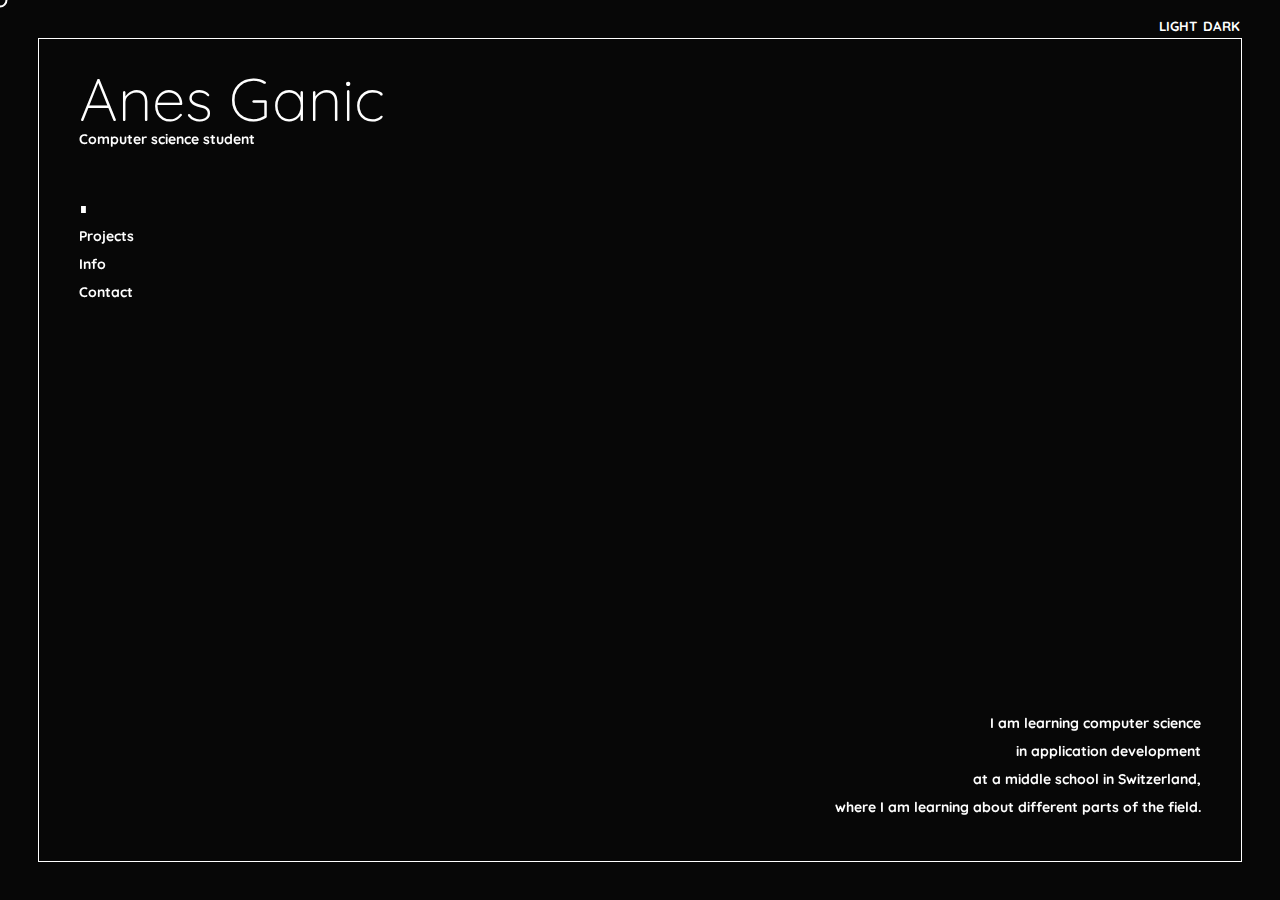
<file: index.html>
<!DOCTYPE html>
<html lang="en">
<head>
  <meta charset="UTF-8">
  <meta http-equiv="X-UA-Compatible" content="IE=edge">
  <meta name="viewport" content="width=device-width, initial-scale=1.0">
  <meta name="viewport" content="width=device-width, user-scalable=no">
  <title>Anes Ganic | Index</title>
  <link rel="icon" type="image/x-icon" href="Images/cat.ico?">
  <link rel="stylesheet" href="style.css">
  <link rel="preload" href="https://fonts.googleapis.com/css2?family=Quicksand:wght@300&display=swap" as="style" onload="this.onload=null;this.rel='stylesheet'">
  <noscript>
    <link rel="stylesheet" href="https://fonts.googleapis.com/css2?family=Quicksand:wght@300&display=swap">
  </noscript>
</head>
<body>
  <div class="frame">
    <div class="menu">
      <h1>Anes Ganic</h1>
      <h2>Computer science student</h2>
      <nav>
      <ul>
        <li><span>∎</span></li>
        <li><a href="/projects"><span>Projects</span></a></li>
        <li><a href="/info"><span>Info</span></a></li>
        <li><a href="/contact"><span>Contact</span></a></li>
      </ul>
    </nav>
    </div>
    <div class="page_content home">
      <p class="home_aboutme">
        <span>I am learning computer science</span>
        <span>in application development</span>
        <span>at a middle school in Switzerland,</span>
        <span>where I am learning about different parts of the field.</span>
      </p>
    </div>
  </div>
  <div class="mode-buttons">
    <button id="light-mode">LIGHT</button>
    <button id="dark-mode">DARK</button>
  </div>
  <div class="screen">
    <div class="cursor"></div>
  </div>
  <script src="main.js"></script>
</body>
</html>
</file>
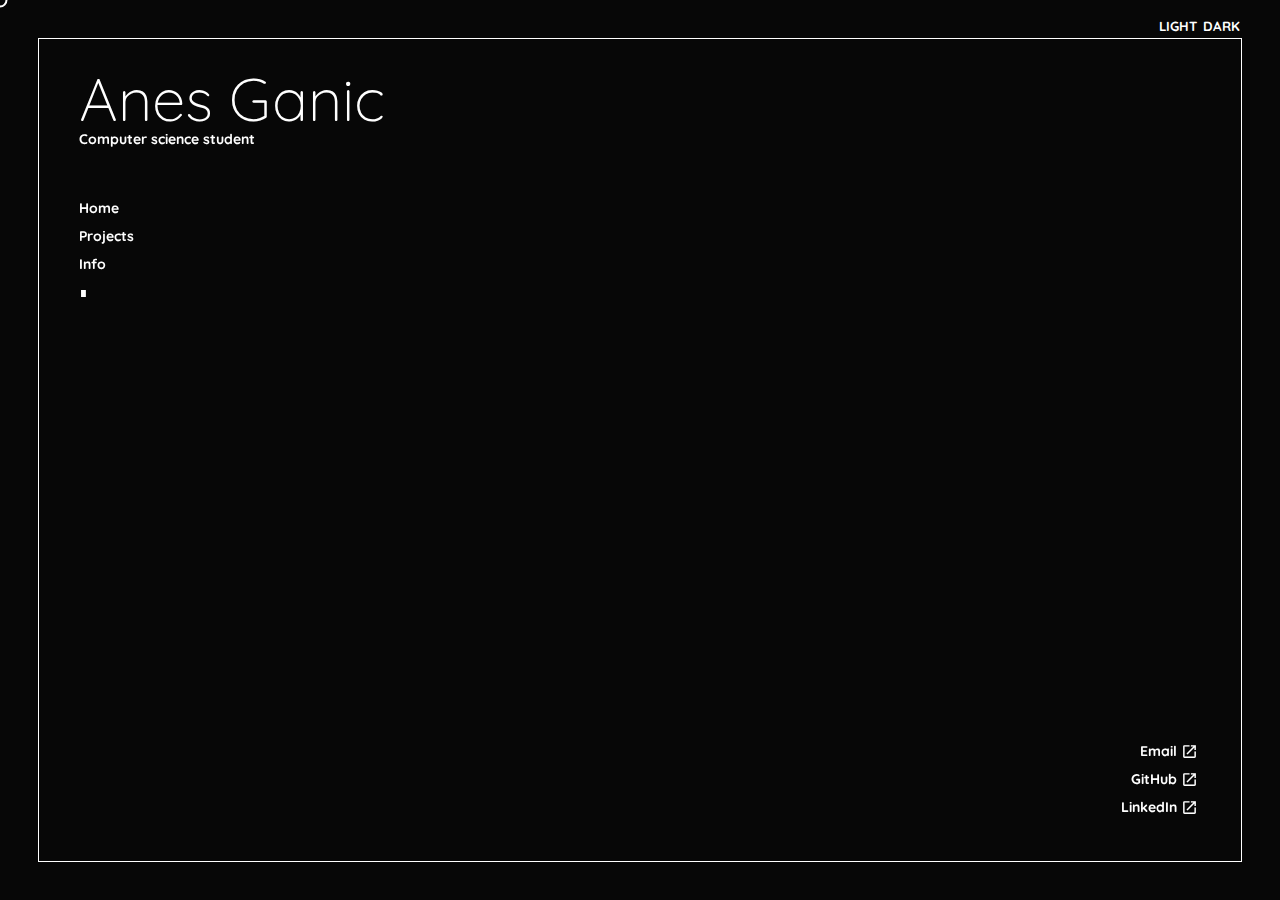
<file: contact.html>
<!DOCTYPE html>
<html lang="en">
<head>
  <meta charset="UTF-8">
  <meta http-equiv="X-UA-Compatible" content="IE=edge">
  <meta name="viewport" content="width=device-width, initial-scale=1.0">
  <meta name="viewport" content="width=device-width, user-scalable=no">
  <title>Anes Ganic | Contact</title>
  <link rel="icon" type="image/x-icon" href="Images/cat.ico?">
  <link rel="stylesheet" href="style.css">
  <link rel="stylesheet" href="https://fonts.googleapis.com/icon?family=Material+Icons">
  <link rel="preload" href="https://fonts.googleapis.com/css2?family=Quicksand:wght@300&display=swap" as="style" onload="this.onload=null;this.rel='stylesheet'">
  <noscript>
    <link rel="stylesheet" href="https://fonts.googleapis.com/css2?family=Quicksand:wght@300&display=swap">
  </noscript>
</head>
<body>
  <div class="frame">
    <div class="menu">
      <h1>Anes Ganic</h1>
      <h2>Computer science student</h2>
      <nav>
      <ul>
        <li><a href="/index"><span>Home</span></a></li>
        <li><a href="/projects"><span>Projects</span></a></li>
        <li><a href="/info"><span>Info</span></a></li>
        <li><span>∎</span></li>
      </ul>
    </nav>
    </div>
    <div class="page_content home">
      <p class="home_aboutme">
        <a href="mailto:anesganicr6s@gmail.com">
          <span>Email<i class="material-icons small-icon">launch</i></span>
        </a>
        <a href="https://github.com/anesganic">
          <span>GitHub<i class="material-icons small-icon">launch</i></span>
        </a>
        <a href="https://www.linkedin.com/in/anes-ganic-b71602282/">
          <span>LinkedIn<i class="material-icons small-icon">launch</i></span>
        </a>
      </p>
    </div>
  </div>
  <div class="mode-buttons">
    <button id="light-mode">LIGHT</button>
    <button id="dark-mode">DARK</button>
  </div>
  <div class="screen">
    <div class="cursor"></div>
  </div>
  <script src="main.js"></script>
</body>
</html>
</file>
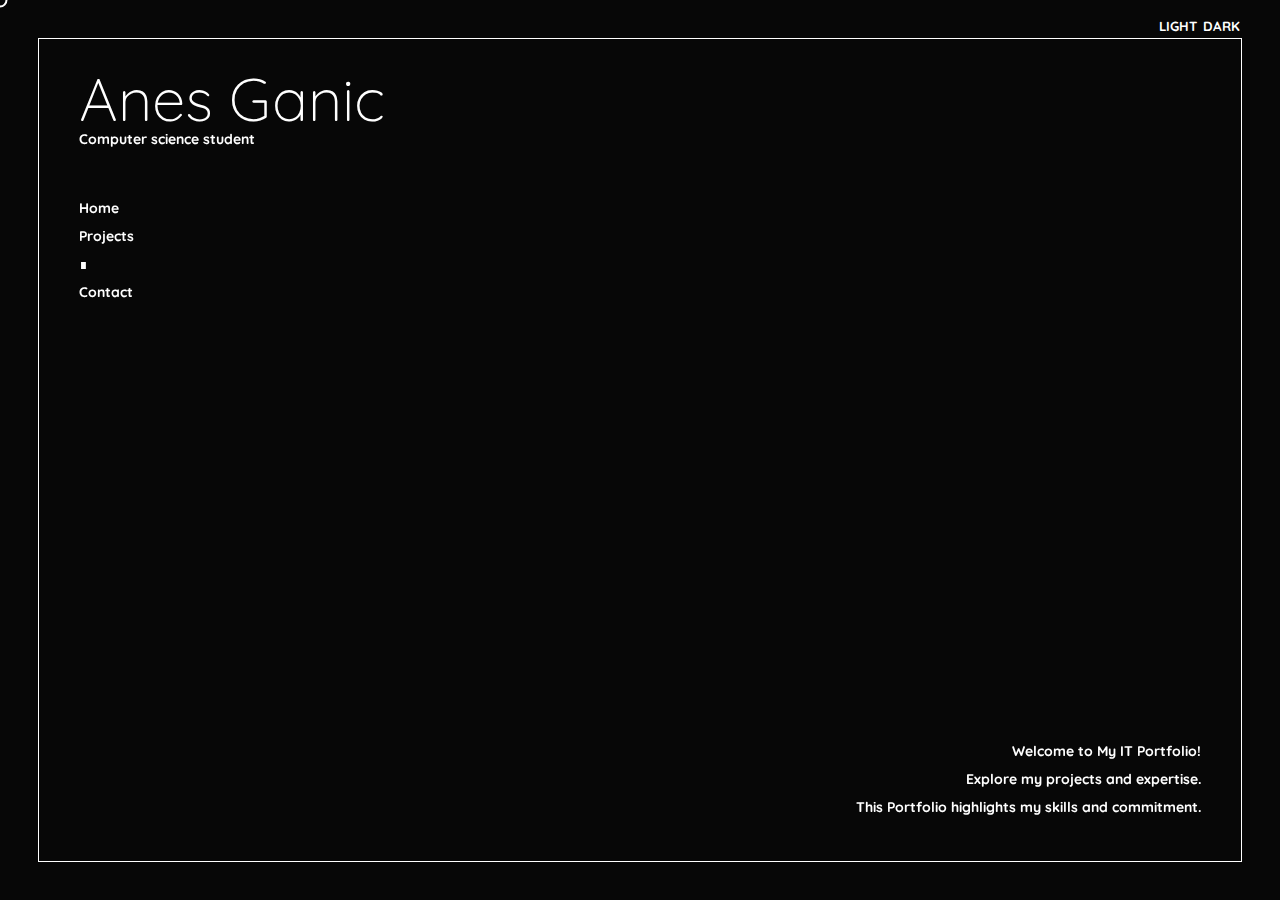
<file: info.html>
<!DOCTYPE html>
<html lang="en">
<head>
  <meta charset="UTF-8">
  <meta http-equiv="X-UA-Compatible" content="IE=edge">
  <meta name="viewport" content="width=device-width, initial-scale=1.0">
  <meta name="viewport" content="width=device-width, user-scalable=no">
  <title>Anes Ganic | Info</title>
  <link rel="icon" type="image/x-icon" href="Images/cat.ico?">
  <link rel="stylesheet" href="style.css">
  <link rel="preload" href="https://fonts.googleapis.com/css2?family=Quicksand:wght@300&display=swap" as="style" onload="this.onload=null;this.rel='stylesheet'">
  <noscript>
    <link rel="stylesheet" href="https://fonts.googleapis.com/css2?family=Quicksand:wght@300&display=swap">
  </noscript>
</head>
<body>
  <div class="frame">
    <div class="menu">
      <h1>Anes Ganic</h1>
      <h2>Computer science student</h2>
      <nav>
      <ul>
        <li><a href="/index"><span>Home</span></a></li>
        <li><a href="/projects"><span>Projects</span></a></li>
        <li><span>∎</span></li>
        <li><a href="/contact"><span>Contact</span></a></li>
      </ul>
    </nav>
    </div>
    <div class="page_content home">
      <p class="home_aboutme">
        <span>Welcome to My IT Portfolio!</span>
        <span>Explore my projects and expertise.</span>
        <span>This Portfolio highlights my skills and commitment.</span>
      </p>
    </div>
  </div>
  <div class="mode-buttons">
    <button id="light-mode">LIGHT</button>
    <button id="dark-mode">DARK</button>
  </div>
  <div class="screen">
    <div class="cursor"></div>
  </div>
  <script src="main.js"></script>
</body>
</html>
</file>
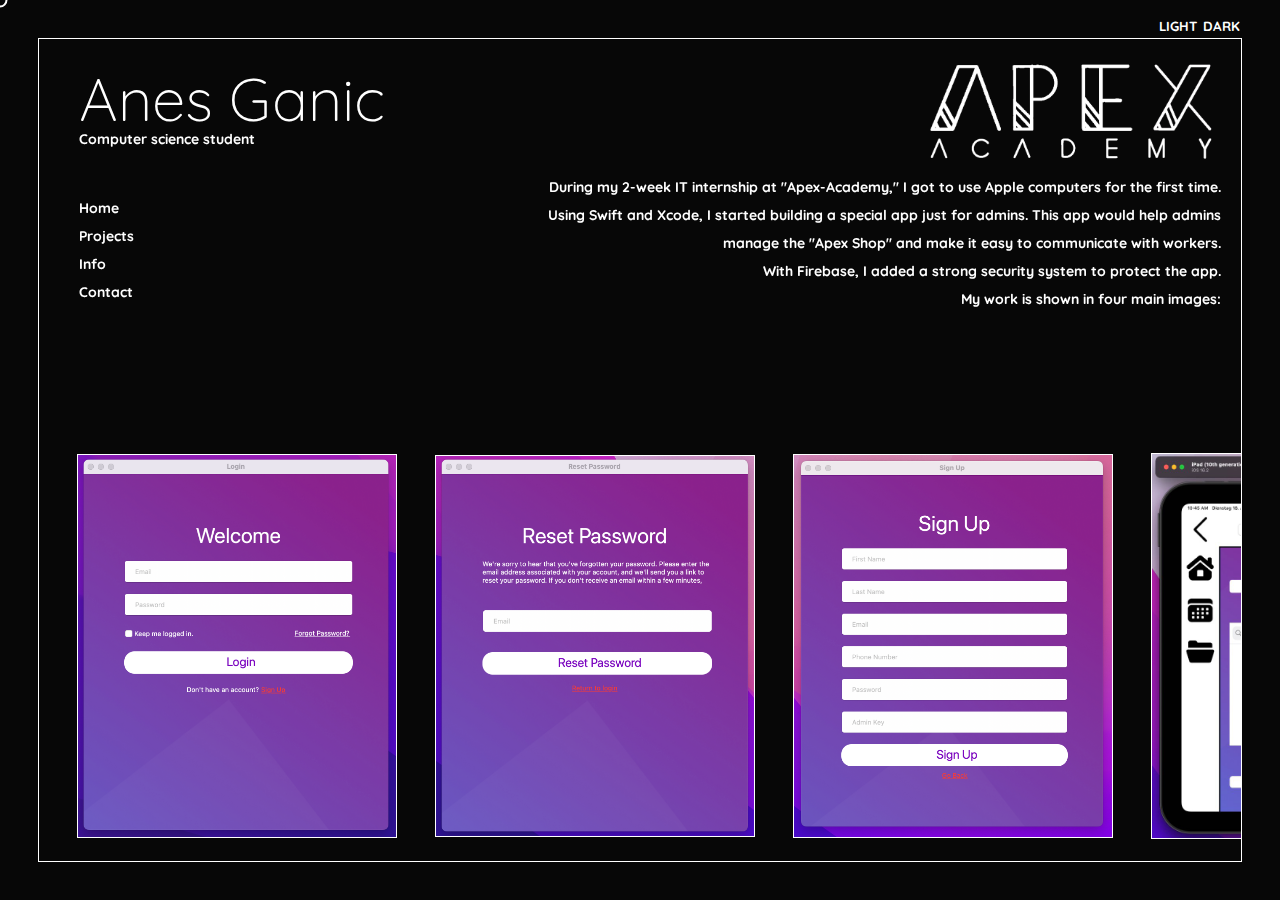
<file: projects/apex.html>
<!DOCTYPE html>
<html lang="en">
<head>
  <meta charset="UTF-8">
  <meta http-equiv="X-UA-Compatible" content="IE=edge">
  <meta name="viewport" content="width=device-width, initial-scale=1.0">
  <meta name="viewport" content="width=device-width, user-scalable=no">
  <title>Anes Ganic | Apex Academy</title>
  <link rel="icon" type="image/x-icon" href="../Images/cat.ico?">
  <link rel="stylesheet" href="../style.css">
  <link rel="stylesheet" href="https://fonts.googleapis.com/icon?family=Material+Icons">
  <link rel="preload" href="https://fonts.googleapis.com/css2?family=Quicksand:wght@300&display=swap" as="style" onload="this.onload=null;this.rel='stylesheet'">
  <noscript>
    <link rel="stylesheet" href="https://fonts.googleapis.com/css2?family=Quicksand:wght@300&display=swap">
  </noscript>
</head>
<body>
  <div class="frame">
    <div class="menu">
      <h1>Anes Ganic</h1>
      <h2>Computer science student</h2>
      <nav>
        <ul>
          <li><a href="../index"><span>Home</span></a></li>
          <li><a href="../projects"><span>Projects</span></a></li>
          <li><a href="../info"><span>Info</span></a></li>
          <li><a href="../contact"><span>Contact</span></a></li>
        </ul>
      </nav>
    </div>
    <div class="apex_images">
        <img src="../Images/Login.png" data-lightbox="Apex" alt="Login Image" width="100" id="Login">
        <img src="../Images/ResetPW.png" data-lightbox="Apex" alt="ResetPW Image" width="100" id="ResetPW">
        <img src="../Images/SignUp.png" data-lightbox="Apex" alt="SignUp Image" width="100" id="SignUp">
        <img src="../Images/MacApp.png" data-lightbox="Apex" alt="MacApp Image" width="100" id="MacApp">
      </div>
    <div class="project-content">
      <img src="../Images/APEXLOGO.png" alt="Trekker Image" width="100" id="logo-image">
        <span>During my 2-week IT internship at "Apex-Academy," I got to use Apple computers for the first time. </span>
        <span>Using Swift and Xcode, I started building a special app just for admins. This app would help admins </span>
        <span>manage the "Apex Shop" and make it easy to communicate with workers. </span>
        <span>With Firebase, I added a strong security system to protect the app. </span>
        <span>My work is shown in four main images:</span>
    </div>
  </div>
  <div class="mode-buttons">
    <button id="light-mode">LIGHT</button>
    <button id="dark-mode">DARK</button>
  </div>
  <div class="screen">
    <div class="cursor"></div>
  </div>
  <script src="../main.js"></script>
</body>
</html>
</file>
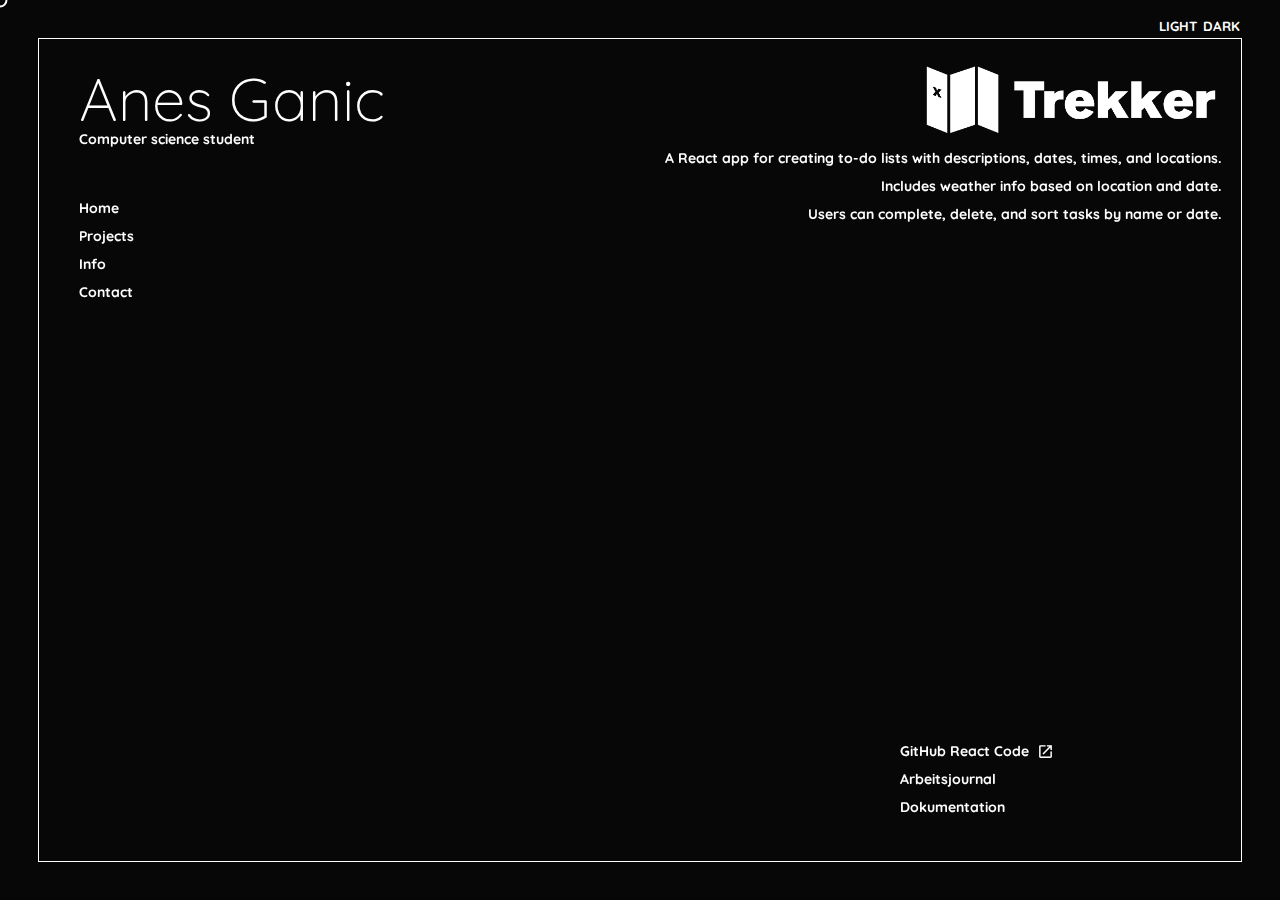
<file: projects/m248.html>
<!DOCTYPE html>
<html lang="en">
<head>
  <meta charset="UTF-8">
  <meta http-equiv="X-UA-Compatible" content="IE=edge">
  <meta name="viewport" content="width=device-width, initial-scale=1.0">
  <meta name="viewport" content="width=device-width, user-scalable=no">
  <title>Anes Ganic | Trekker</title>
  <link rel="icon" type="image/x-icon" href="../Images/cat.ico?">
  <link rel="stylesheet" href="../style.css">
  <link rel="stylesheet" href="https://fonts.googleapis.com/icon?family=Material+Icons">
  <link rel="preload" href="https://fonts.googleapis.com/css2?family=Quicksand:wght@300&display=swap" as="style" onload="this.onload=null;this.rel='stylesheet'">
  <noscript>
    <link rel="stylesheet" href="https://fonts.googleapis.com/css2?family=Quicksand:wght@300&display=swap">
  </noscript>
</head>
<body>
  <div class="frame">
    <div class="menu">
      <h1>Anes Ganic</h1>
      <h2>Computer science student</h2>
      <nav>
        <ul>
          <li><a href="../index"><span>Home</span></a></li>
          <li><a href="../projects"><span>Projects</span></a></li>
          <li><a href="../info"><span>Info</span></a></li>
          <li><a href="../contact"><span>Contact</span></a></li>
        </ul>
      </nav>
    </div>
    <div class="page_content m248">
      <p class="m248_content">
        <span>
          <a href="https://github.com/anesganic/TREKKER">
            <span>GitHub React Code <i class="material-icons small-icon">launch</i></span>
          </a>
        </span>
        <span>
          <a href="downloads/M248Arbeitsjournal.zip" download="Arbeitsjournal">
            Arbeitsjournal
            <i class="material-icons small-icon">download</i>
          </a>
        </span>
        <span>
          <a href="downloads/M248Dokumentation.zip" download="Dokumentation">
            Dokumentation
            <i class="material-icons small-icon">download</i>
          </a>
        </span>
      </p>
    </div>
    <div class="project-content">
      <img src="../Images/TREKKERLOGO.png" alt="Trekker Image" width="100" id="logo-image">
      <span>A React app for creating to-do lists with descriptions, dates, times, and locations.</span>
      <span>Includes weather info based on location and date.</span>
      <span>Users can complete, delete, and sort tasks by name or date.</span>   
    </div>
  </div>
  <div class="mode-buttons">
    <button id="light-mode">LIGHT</button>
    <button id="dark-mode">DARK</button>
  </div>
  <div class="screen">
    <div class="cursor"></div>
  </div>
  <script src="../main.js"></script>
</body>
</html>
</file>
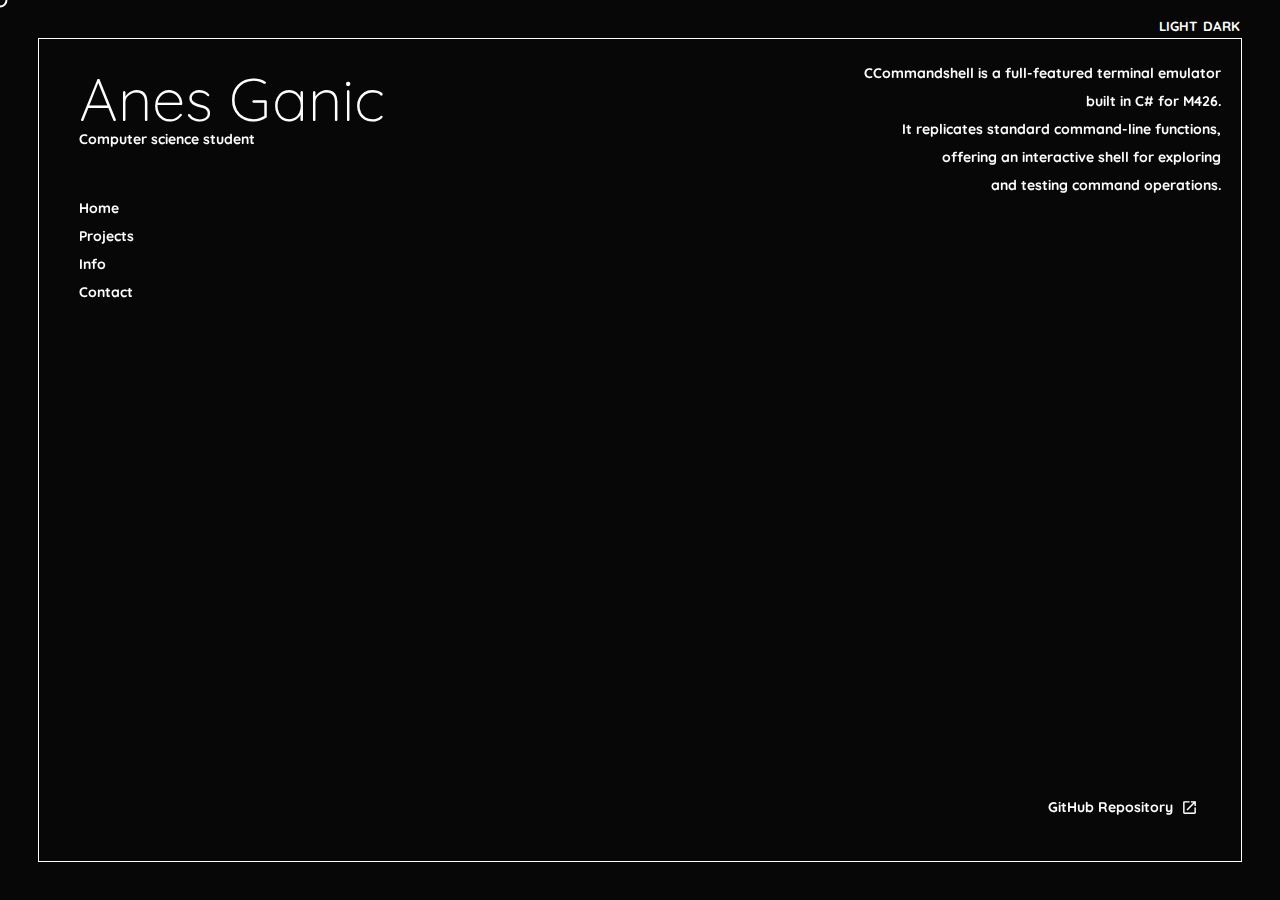
<file: projects/m426.html>
<!DOCTYPE html>
<html lang="en">
<head>
  <meta charset="UTF-8">
  <meta http-equiv="X-UA-Compatible" content="IE=edge">
  <meta name="viewport" content="width=device-width, initial-scale=1.0">
  <meta name="viewport" content="width=device-width, user-scalable=no">
  <title>Anes Ganic | CCommandshell</title>
  <link rel="icon" type="image/x-icon" href="../Images/cat.ico?">
  <link rel="stylesheet" href="../style.css">
  <link rel="stylesheet" href="https://fonts.googleapis.com/icon?family=Material+Icons">
  <link rel="preload" href="https://fonts.googleapis.com/css2?family=Quicksand:wght@300&display=swap" as="style" onload="this.onload=null;this.rel='stylesheet'">
  <noscript>
    <link rel="stylesheet" href="https://fonts.googleapis.com/css2?family=Quicksand:wght@300&display=swap">
  </noscript>
</head>
<body>
  <div class="frame">
    <div class="menu">
      <h1>Anes Ganic</h1>
      <h2>Computer science student</h2>
      <nav>
        <ul>
          <li><a href="../index"><span>Home</span></a></li>
          <li><a href="../projects"><span>Projects</span></a></li>
          <li><a href="../info"><span>Info</span></a></li>
          <li><a href="../contact"><span>Contact</span></a></li>
        </ul>
      </nav>
    </div>
    <div class="page_content m248">
      <p class="m248_content">
        <span>
          <a href="https://github.com/anesganic/CCommandShell">
            <span>GitHub Repository <i class="material-icons small-icon">launch</i></span>
          </a>
        </span>
      </p>
    </div>
    <div class="project-content">
      <span>CCommandshell is a full-featured terminal emulator</span>
      <span>built in C# for M426.</span>
      <span>It replicates standard command-line functions,</span>
      <span>offering an interactive shell for exploring</span>
      <span>and testing command operations.</span>
    </div>
  </div>
  <div class="mode-buttons">
    <button id="light-mode">LIGHT</button>
    <button id="dark-mode">DARK</button>
  </div>
  <div class="screen">
    <div class="cursor"></div>
  </div>
  <script src="../main.js"></script>
</body>
</html>
</file>
<file: style.css>
/* style.css */
* {
  box-sizing: border-box;
  margin: 0;
  padding: 0;
  cursor: none;
  -webkit-touch-callout: none;
  -webkit-user-select: none;
  -khtml-user-select: none;
  -moz-user-select: none;
  -ms-user-select: none;
  user-select: none;
  font-family: 'Quicksand', sans-serif;
}

body {
  font-family: Arial, sans-serif;
  background-color: #070707;
  color: #fff;
}

body.light-mode {
  background-color: #fff;
  color: #070707;
}

body.light-mode a {
  color: #070707;
}

.fade-in {
  animation: fadeIn 1s ease-in forwards, fadeOut 0.5s 1.5s;
}

@keyframes fadeOut {
  from {
    opacity: 1;
  }
  to {
    opacity: 0;
  }
}

.screen {
  position: relative;
  height: 100vh;
  background-color: #070707;
  overflow: hidden;
  transition: background-color 1s ease;
}

.frame {
  position: fixed;
  top: 38px;
  left: 38px;
  right: 38px;
  bottom: 38px;
  border: 0.01px solid #fff;
  padding: 40px;
  z-index: 2;
  display: flex;
  flex-direction: column;
  overflow: auto;
}

.frame::-webkit-scrollbar {
  width: 0px;
}

.frame::-webkit-scrollbar-track {
  background-color: transparent;
}


.menu {
  display: flex;
  flex-direction: column;
  justify-content: center;
  z-index: 2;
}

h1 {
  font-size: 60px;
  color: #fff;
  font-weight: 100;
  line-height: 40px;
}

h2 {
  font-size: 14px;
  margin-bottom: 40px;
  color: #fff;
  line-height: 40px;
}

h3 {
  font-size: 30px;
}

body.light-mode h1 {
  color: #070707;
}

ul {
  list-style-type: none;
  padding: 0;
  font-size: 14px;
}

li {
  margin-bottom: 10px;
}

a {
  text-decoration: none;
  color: #fff;
  font-weight: bold;
}

body.light-mode a {
  color: #070707;
}

a:hover {
  opacity: 0.7;
}

.mode-buttons {
  position: absolute;
  top: 15px;
  right: 40px;
  z-index: 2;
}

.mode-buttons button {
  border: none;
  background-color: transparent;
  color: #fff;
  padding-left: 2px;
  font-weight: bolder;
}

.mode-buttons button:hover {
  opacity: 0.7;
}

.cursor {
  position: fixed;
  width: 15px;
  height: 15px;
  border-radius: 50%;
  border: 2px solid #fff;
  left: 0;
  transform: translate(-50%, -50%);
  pointer-events: none;
  transition: width 200ms, height 200ms;
  z-index: 999;
}

.cursor.large {
  height: 25px;
  width: 25px;
}

@media (max-width: 768px) {
  .cursor {

    border: 0px solid #fff;

  }
}

.page_content ul {
  height: 200px;
  overflow-y: auto;
  padding-right: 20px;
  font-size: 14px;
}

.page_content ul li {
  color: #fff;
}

.page_content.home {
  display: flex;
  flex-direction: column;
  align-items: flex-end;
  justify-content: flex-end;
  height: 70%;
}

.home_aboutme {
  line-height: 1.5;
}

.home_aboutme span {
  display: block;
  font-size: 14px;
  font-weight: bold;
  line-height: 2;
  text-align: right;
}

.m248_content {
  line-height: 1.5;
}

.m248_content span {
  display: block;
  font-size: 14px;
  font-weight: bold;
  line-height: 2;
}

.project-content span{
  display: block;
  font-size: 14px;
  font-weight: bold;
  line-height: 2;
}

.page_content.m248 {
  display: flex;
  flex-direction: column;
  align-items: flex-end;
  justify-content: flex-end;
  height: 70%;
}

.projects_list::-webkit-scrollbar {
  width: 0.5px;
}

.projects_list::-webkit-scrollbar-track {
  background-color: transparent;
}

.projects_list::-webkit-scrollbar-thumb {
  background-color: #fff;
  border-radius: 4px;
}

body.light-mode .projects_list::-webkit-scrollbar-thumb {
  background-color: #070707;
}

.projects_list {
  margin-right: -10px;
}

.projects_list li {
  margin-bottom: 10px;
}

.projects_list li a {
  display: block;
  padding-right: 20px;
  color: #fff;
  text-overflow: ellipsis;
  overflow: hidden;
  white-space: nowrap;
}

.project-content {
  position: absolute;
  top: 0;
  right: 0;
  text-align: right;
  right: 20px;
  top: 20px;
}

.project-content span {
  display: block;
}

.project-content img{
  width: 300px;
}

.projects_list {
  position: absolute;
  bottom: 20px;
  right: 20px;
}

.small-icon {
  transform: scale(0.7);
  vertical-align: middle;
}

.apex_images img:hover{
  transform: scale(1.05);
}

.apex_images {
  display: flex;
  align-items: center;
  border: none;
  padding-left: 38px;
  padding-right: 18px;
  padding-bottom: 18px;
  padding-top: 38px;
  overflow-x: auto;
  white-space: nowrap;
  position: absolute;
  bottom: 0;
  left: 0;
  width: 100%;
  box-sizing: border-box;
  z-index: -999;
  height: 450px
}

.apex_images img {
  width: 320px;
  transition: 0.5s;
  max-width: 100%;
  border: 1px solid white;
  margin-right: 20px;
}

.apex_images img.dark-mode-border {
  border: 1px solid #070707;
}

#MacApp {
  width: 505px;
}


.apex_images img:not(:last-child) {
  margin-right: 38px;
}

.apex_images::-webkit-scrollbar {
  width: 0px;
}

.inverted-image {
  filter: invert(0.75);
}

@media (max-width: 768px) {
  body {
    font-size: 14px;
  }

  .frame {
    padding: 20px;
  }

  h1 {
    font-size: 30px;
    line-height: 30px;
    text-align: left;
  }

  h2 {
    font-size: 12px;
    margin-bottom: 20px;
    text-align: left;
  }

  .menu {
    align-items: flex-start;
    text-align: left;
  }

  nav {
    margin-top: 20px;
  }

  ul {
    display: flex;
    flex-direction: column;
  }

  li {
    margin: 10px 0;
  }

  .page_content.home, .page_content.m248 {
    flex-grow: 1;
    display: flex;
    flex-direction: column;
    justify-content: flex-end;
  }

  .home_aboutme span, .m248_content span, .project-content span {
    text-align: left;
  }

  .projects_list {
    position: static;
    margin: 0;
    padding: 0;
    text-align: left;
  }

  .projects_list li {
    margin-bottom: 10px;
  }

  .project-content {
    position: static;
    text-align: left;
  }

  .apex_images {
    display: none;
  }

  .apex_images img {
    width: 100%;
    max-width: none;
    margin-right: 0;
  }

  .apex_images::-webkit-scrollbar {
    width: 5px;
  }

  .frame {
    padding: 20px;
    top: 0;
    left: 0;
    right: 0;
    bottom: 0;
    margin: 0;
  }
}
</file>
